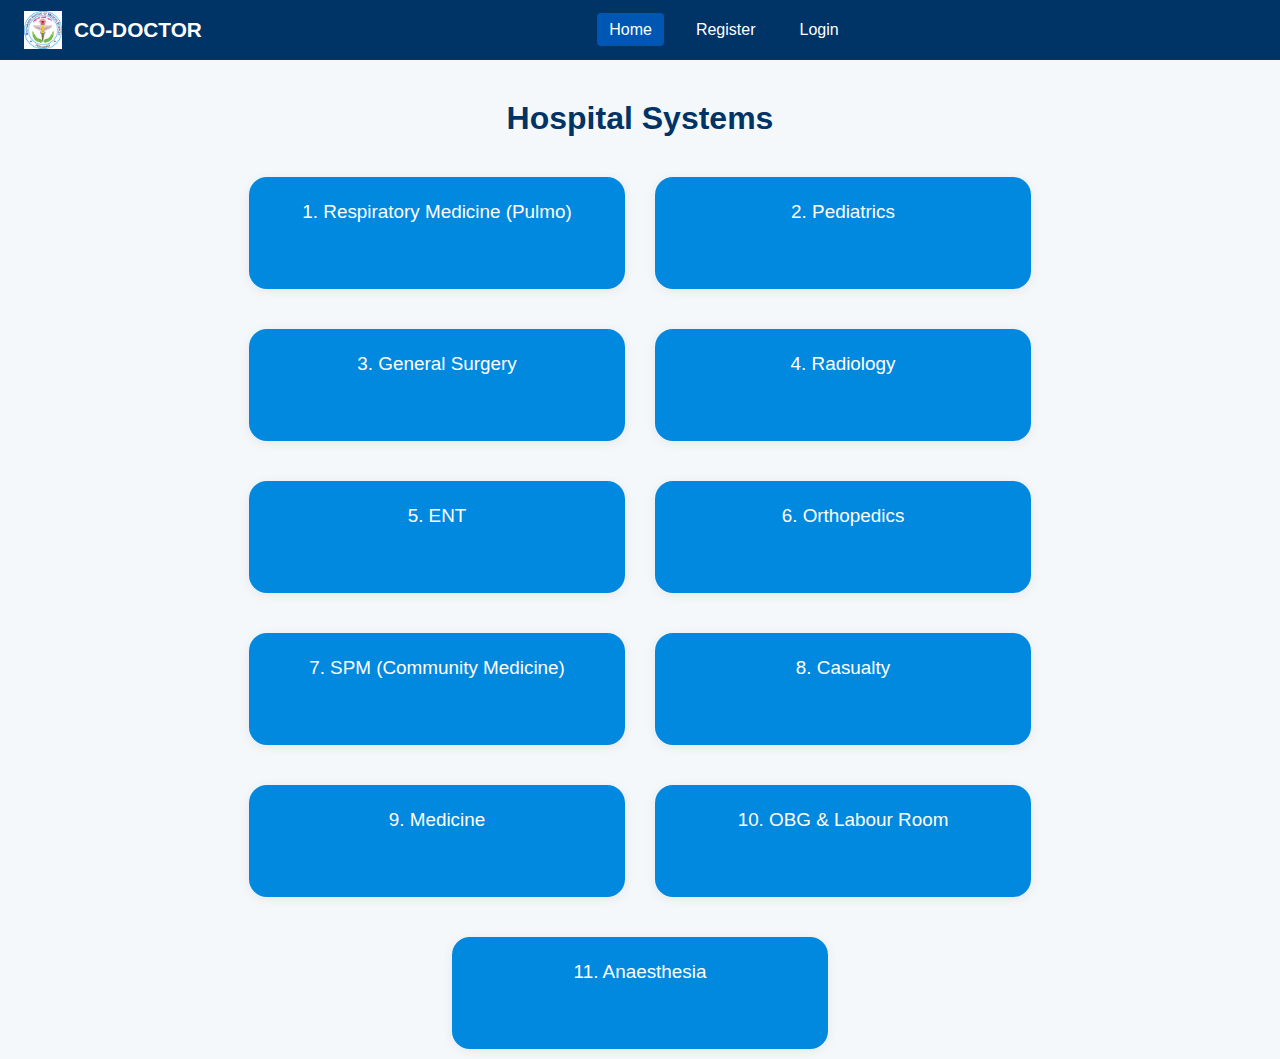
<file: index.html>
<!DOCTYPE html>
<html lang="en">
<head>
    <meta charset="UTF-8">
    <title>Doctors Availability | CO-DOCTOR</title>
    <link rel="stylesheet" href="style.css">
</head>
<body>
    <!-- Navbar -->
    <nav class="navbar">
        <div class="navbar-left">
            <img src="logo.jpeg" class="logo" alt="CO-DOCTOR Logo">
            <span class="brand-name">CO-DOCTOR</span>
        </div>
        <ul class="navbar-center">
            <li><a href="index.html" class="active">Home</a></li>
            <li><a href="register.html">Register</a></li>
            <li><a href="login.html" id="login-link">Login</a></li>
        </ul>
        <div class="navbar-right">
            <span id="doctor-credentials"></span>
            <button class="logout-btn" id="logout-btn" style="display:none;" onclick="logout()">Logout</button>
        </div>
    </nav>

    <!-- Main Section -->
    <section class="main-section">
        <h1>Hospital Systems</h1>
        <div class="system-grid" id="system-grid"></div>
    </section>

    <script src="script.js"></script>
    <script>
        // Systems data
        const systems = [
            {id: 1, name: "Respiratory Medicine (Pulmo)", subsystems: ["RICU", "TB and exam ward", "OP", "Casualty"]},
            {id: 2, name: "Pediatrics", subsystems: ["Wards", "PICU", "OP"]},
            {id: 3, name: "General Surgery", subsystems: ["OP", "Wards"]},
            {id: 4, name: "Radiology", subsystems: ["Morning", "Afternoon", "Night"]},
            {id: 5, name: "ENT", subsystems: ["Casualty", "Ward"]},
            {id: 6, name: "Orthopedics", subsystems: ["OP", "Ward/Casualty", "OT", "Casualty"]},
            {id: 7, name: "SPM (Community Medicine)", subsystems: ["Gudihattham", "Khurikidivagas", "Psychiatry", "CS", "DTC", "SUC", "Department"]},
            {id: 8, name: "Casualty", subsystems: [
                "CMO (8am-2pm, 2pm-8pm, 8pm-12am, 8pm-8am)",
                "COTM (medical/surgical)",
                "DSO (surgery)",
                "Pulmo (casualty/other)",
                "ENT",
                "Ophthal",
                "Psy"
            ]},
            {id: 9, name: "Medicine", subsystems: ["MICU", "COTM", "BCCO", "MMW", "FMW", "OP"]},
            {id: 10, name: "OBG & Labour Room", subsystems: [
                "Labour Room (Morning/Night)",
                "Admissions",
                "HDU",
                "Labour Room Intern",
                "POW 1",
                "POW 2",
                "PHW",
                "OP"
            ]},
            {id: 11, name: "Anaesthesia", subsystems: [
                "SS H",
                "Old Building",
                "Full Duty"
            ]}
        ];

        // Render systems on page load
        function renderSystems() {
            const grid = document.getElementById('system-grid');
            grid.innerHTML = '';
            systems.forEach(system => {
                const box = document.createElement('div');
                box.className = 'system-box';
                box.textContent = `${system.id}. ${system.name}`;
                box.onclick = () => {
                    window.location.href = `system.html?system=${system.id}`;
                };
                grid.appendChild(box);
            });
        }

        // Check login status and update UI
        document.addEventListener('DOMContentLoaded', function() {
            renderSystems();
            
            // Show/hide login/logout buttons based on login status
            const loggedIn = localStorage.getItem('loggedIn');
            const username = localStorage.getItem('username');
            const users = JSON.parse(localStorage.getItem('users') || '{}');
            const user = users[username];
            
            const loginLink = document.getElementById('login-link');
            const logoutBtn = document.getElementById('logout-btn');
            const credentials = document.getElementById('doctor-credentials');
            
            if (loggedIn && user) {
                if (loginLink) loginLink.parentElement.style.display = 'none';
                if (logoutBtn) logoutBtn.style.display = '';
                if (credentials) credentials.innerHTML = `Dr. <b>${user.fullname || username}</b> | <span>${user.phone || 'N/A'}</span>`;
            } else {
                if (loginLink) loginLink.parentElement.style.display = '';
                if (logoutBtn) logoutBtn.style.display = 'none';
                if (credentials) credentials.innerHTML = '';
            }
        });
    </script>
</body>
</html>
</file>
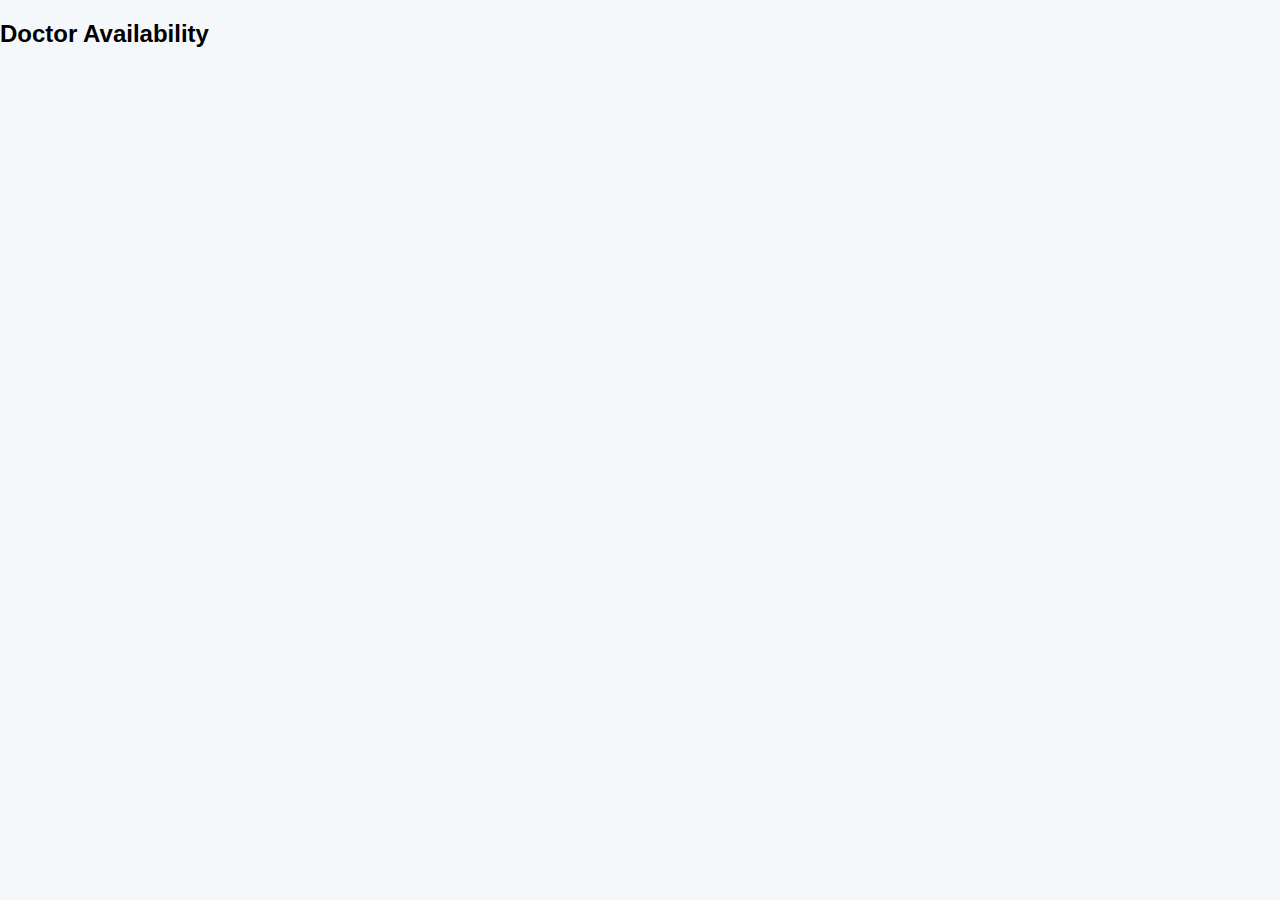
<file: dashboard.html>
<!DOCTYPE html>
<html lang="en">
<head>
    <meta charset="UTF-8">
    <meta name="viewport" content="width=device-width, initial-scale=1.0">
    <title>Doctor Dashboard</title>
    <link rel="stylesheet" href="style.css">
</head>
<body>
    <div class="dashboard-container">
        <h2>Doctor Availability</h2>
        <div id="availability"></div>
    </div>
    <script src="script.js"></script>
</body>
</html>
</file>
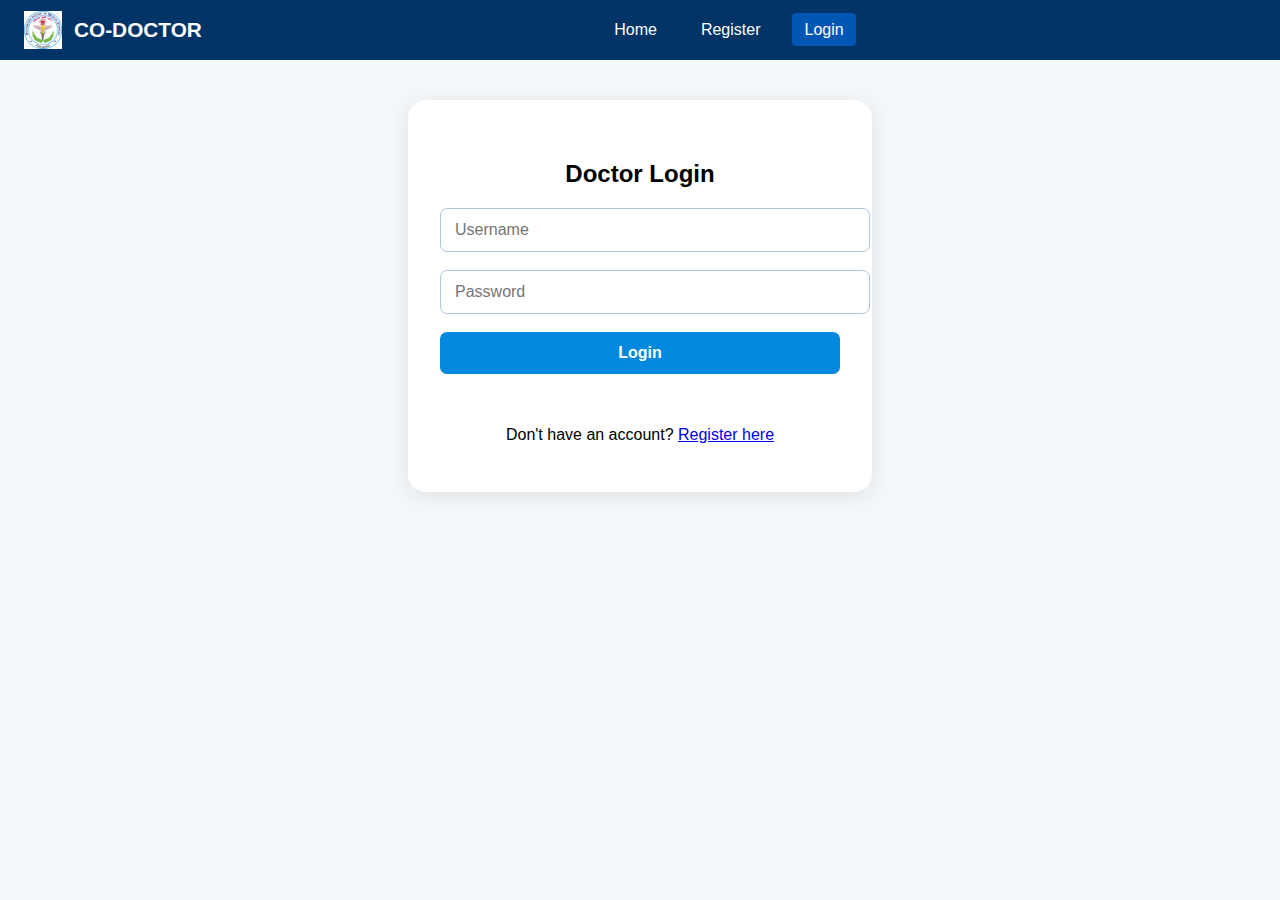
<file: login.html>
<!DOCTYPE html>
<html lang="en">
<head>
    <meta charset="UTF-8">
    <title>Login | CO-DOCTOR</title>
    <link rel="stylesheet" href="style.css">
</head>
<body>
    <!-- Navbar -->
    <nav class="navbar">
        <div class="navbar-left">
            <img src="logo.jpeg" class="logo" alt="CO-DOCTOR Logo">
            <span class="brand-name">CO-DOCTOR</span>
        </div>
        <ul class="navbar-center">
            <li><a href="index.html">Home</a></li>
            <li><a href="register.html">Register</a></li>
            <li><a href="login.html" class="active">Login</a></li>
        </ul>
        <div class="navbar-right"></div>
    </nav>

    <!-- Login Form -->
    <div class="form-container">
        <h2 class="text-center">Doctor Login</h2>
        <form id="login-form" onsubmit="event.preventDefault(); login();">
            <input type="text" id="username" placeholder="Username" required>
            <input type="password" id="password" placeholder="Password" required>
            <button type="submit" class="btn">Login</button>
        </form>
        <div id="login-error" class="error-message"></div>
        <p class="text-center" style="margin-top: 20px;">
            Don't have an account? <a href="register.html">Register here</a>
        </p>
    </div>

    <script src="script.js"></script>
</body>
</html>
</file>
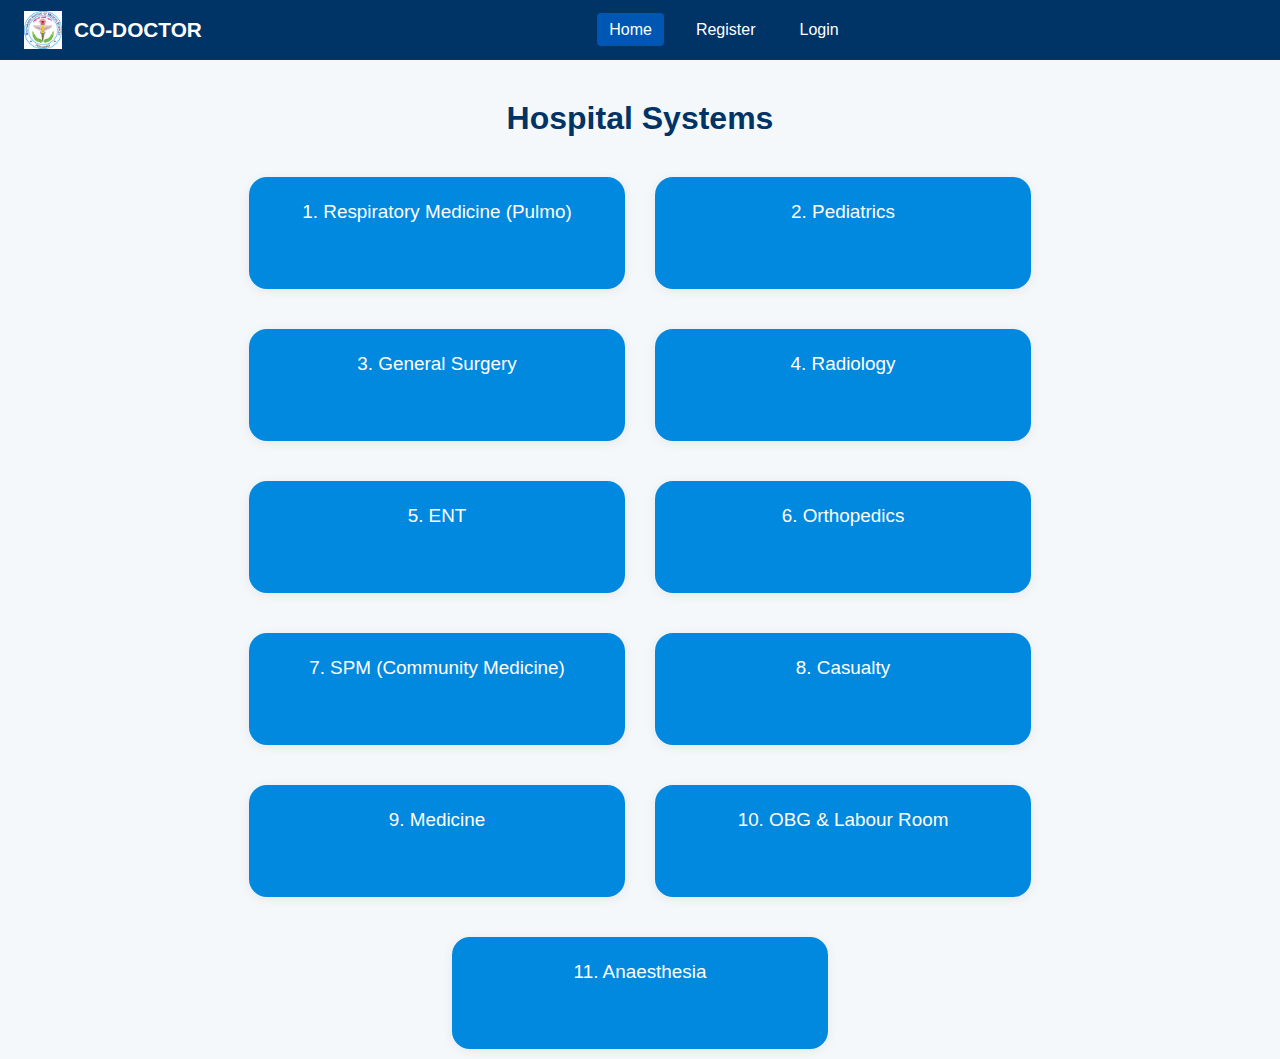
<file: system.html>
<!DOCTYPE html>
<html lang="en">
<head>
    <meta charset="UTF-8">
    <title>System Details | CO-DOCTOR</title>
    <link rel="stylesheet" href="style.css">
</head>
<body>
    <!-- Navbar -->
    <nav class="navbar">
        <div class="navbar-left">
            <img src="logo.jpeg" class="logo" alt="CO-DOCTOR Logo">
            <span class="brand-name">CO-DOCTOR</span>
        </div>
        <ul class="navbar-center">
            <li><a href="index.html">Home</a></li>
            <li><a href="#" class="active">System</a></li>
            <li><a href="form.html">Assignment</a></li>
        </ul>
        <div class="navbar-right">
            <span id="doctor-credentials"></span>
            <a href="login.html" class="login-btn" id="login-btn">Login</a>
            <button class="logout-btn" id="logout-btn" style="display:none;" onclick="logout()">Logout</button>
        </div>
    </nav>

    <!-- System Details -->
    <section class="main-section">
        <h1 id="system-name">System Details</h1>
        <div class="subsystem-list" id="subsystem-list"></div>
    </section>

    <script src="script.js"></script>
    <script>
        // Systems data
        const systems = [
            {id: 1, name: "Respiratory Medicine (Pulmo)", subsystems: ["RICU", "TB and exam ward", "OP", "Casualty"]},
            {id: 2, name: "Pediatrics", subsystems: ["Wards", "PICU", "OP"]},
            {id: 3, name: "General Surgery", subsystems: ["OP", "Wards"]},
            {id: 4, name: "Radiology", subsystems: ["Morning", "Afternoon", "Night"]},
            {id: 5, name: "ENT", subsystems: ["Casualty", "Ward"]},
            {id: 6, name: "Orthopedics", subsystems: ["OP", "Ward/Casualty", "OT", "Casualty"]},
            {id: 7, name: "SPM (Community Medicine)", subsystems: ["Gudihattham", "Khurikidivagas", "Psychiatry", "CS", "DTC", "SUC", "Department"]},
            {id: 8, name: "Casualty", subsystems: [
                "CMO (8am-2pm, 2pm-8pm, 8pm-12am, 8pm-8am)",
                "COTM (medical/surgical)",
                "DSO (surgery)",
                "Pulmo (casualty/other)",
                "ENT",
                "Ophthal",
                "Psy"
            ]},
            {id: 9, name: "Medicine", subsystems: ["MICU", "COTM", "BCCO", "MMW", "FMW", "OP"]},
            {id: 10, name: "OBG & Labour Room", subsystems: [
                "Labour Room (Morning/Night)",
                "Admissions",
                "HDU",
                "Labour Room Intern",
                "POW 1",
                "POW 2",
                "PHW",
                "OP"
            ]},
            {id: 11, name: "Anaesthesia", subsystems: [
                "SS H",
                "Old Building",
                "Full Duty"
            ]}
        ];

        // Function to get URL parameters
        function getUrlParam(param) {
            const urlParams = new URLSearchParams(window.location.search);
            return urlParams.get(param);
        }

        // Display system details and assignments
        function displaySystemDetails() {
            const systemId = getUrlParam('system');
            if (!systemId) {
                window.location.href = 'index.html';
                return;
            }
            
            const system = systems.find(s => s.id == systemId);
            if (!system) {
                window.location.href = 'index.html';
                return;
            }
            
            // Set system name
            document.getElementById('system-name').textContent = `${system.id}. ${system.name}`;
            
            // Get assignments from localStorage
            const assignments = JSON.parse(localStorage.getItem('assignments') || '{}');
            const subsystemList = document.getElementById('subsystem-list');
            
            // Display subsystems and their assignments
            system.subsystems.forEach(subsystem => {
                const subsystemItem = document.createElement('div');
                subsystemItem.className = 'subsystem-item';
                
                const subsystemHeader = document.createElement('div');
                subsystemHeader.className = 'subsystem-header';
                subsystemHeader.textContent = subsystem;
                subsystemItem.appendChild(subsystemHeader);
                
                // Add doctors assigned to this subsystem
                const doctorsList = document.createElement('div');
                doctorsList.className = 'doctors-list';
                
                if (assignments[systemId] && assignments[systemId][subsystem] && assignments[systemId][subsystem].length > 0) {
                    assignments[systemId][subsystem].forEach(doctor => {
                        const doctorCard = document.createElement('div');
                        doctorCard.className = 'doctor-card';
                        
                        const doctorName = document.createElement('div');
                        doctorName.className = 'doctor-name';
                        doctorName.textContent = `Dr. ${doctor.fullname}`;
                        
                        const doctorPhone = document.createElement('div');
                        doctorPhone.className = 'doctor-phone';
                        doctorPhone.textContent = `Phone: ${doctor.phone}`;
                        
                        doctorCard.appendChild(doctorName);
                        doctorCard.appendChild(doctorPhone);
                        doctorsList.appendChild(doctorCard);
                    });
                } else {
                    const noAssignments = document.createElement('div');
                    noAssignments.className = 'no-assignments';
                    noAssignments.textContent = 'No doctors assigned yet';
                    doctorsList.appendChild(noAssignments);
                }
                
                subsystemItem.appendChild(doctorsList);
                subsystemList.appendChild(subsystemItem);
            });
        }

        // Check login status and update UI
        document.addEventListener('DOMContentLoaded', function() {
            // Show system details
            displaySystemDetails();
            
            // Update login/logout buttons based on login status
            const loggedIn = localStorage.getItem('loggedIn');
            const username = localStorage.getItem('username');
            const users = JSON.parse(localStorage.getItem('users') || '{}');
            const user = users[username];
            
            const loginBtn = document.getElementById('login-btn');
            const logoutBtn = document.getElementById('logout-btn');
            const credentials = document.getElementById('doctor-credentials');
            
            if (loggedIn && user) {
                if (loginBtn) loginBtn.style.display = 'none';
                if (logoutBtn) logoutBtn.style.display = '';
                if (credentials) credentials.textContent = `Dr. ${user.fullname || username} | ${user.phone || 'N/A'}`;
            } else {
                if (loginBtn) loginBtn.style.display = '';
                if (logoutBtn) logoutBtn.style.display = 'none';
                if (credentials) credentials.textContent = '';
            }
        });
    </script>
</body>
</html>
</file>
<file: style.css>
/* ====== GLOBAL STYLES ====== */
body {
  font-family: Arial, sans-serif;
  margin: 0;
  background: #f5f8fa;
}

/* ====== NAVBAR ====== */
.navbar {
  background: #003366;
  color: #fff;
  display: flex;
  align-items: center;
  padding: 0 24px;
  height: 60px;
  justify-content: space-between;
}

.navbar-left {
  display: flex;
  align-items: center;
}

.logo {
  height: 38px;
  margin-right: 12px;
}

.brand-name {
  font-weight: bold;
  font-size: 1.3em;
}

.navbar-center {
  display: flex;
  list-style: none;
  margin: 0;
  padding: 0;
  gap: 20px;
}

.navbar-center li a {
  color: #fff;
  text-decoration: none;
  font-weight: 500;
  padding: 8px 12px;
  border-radius: 4px;
  transition: background 0.2s;
}

.navbar-center li a.active,
.navbar-center li a:hover {
  background: #0056b3;
}

.navbar-right {
  display: flex;
  align-items: center;
  gap: 16px;
}

#doctor-credentials {
  font-size: 1em;
  color: #bde0ff;
  margin-right: 10px;
  white-space: nowrap;
}

.login-btn, .logout-btn {
  color: #fff;
  text-decoration: none;
  background: #0056b3;
  padding: 8px 18px;
  border-radius: 6px;
  font-weight: bold;
  transition: background 0.2s;
  border: none;
  cursor: pointer;
  font-size: 1em;
}

.login-btn:hover, .logout-btn:hover {
  background: #0074d9;
}

/* ====== MAIN SECTION ====== */
.main-section {
  max-width: 1100px;
  margin: 40px auto 0 auto;
  padding: 0 16px;
}

.main-section h1 {
  color: #003366;
  margin-bottom: 24px;
  text-align: center;
}

/* ====== SYSTEM GRID & BOXES ====== */
.system-grid {
  display: flex;
  flex-wrap: wrap;
  gap: 30px;
  justify-content: center;
  margin-top: 40px;
}

.system-box {
  background: #0188df;
  color: #fff;
  border-radius: 18px;
  box-shadow: 0 2px 12px rgba(0,0,0,0.07);
  width: 320px;
  min-height: 70px;
  margin-bottom: 10px;
  cursor: pointer;
  transition: transform 0.1s, box-shadow 0.1s, background 0.2s;
  padding: 24px 28px 18px 28px;
  font-size: 1.18em;
  display: flex;
  flex-direction: column;
  align-items: center;
  text-align: center;
}

.system-box:hover {
  background: #0056b3;
  transform: translateY(-4px) scale(1.03);
  box-shadow: 0 6px 18px rgba(0,0,0,0.12);
}

/* ====== SUBSYSTEM & DOCTOR DISPLAY ====== */
.subsystem-list {
  width: 100%;
  margin-top: 15px;
  background: #e6f0ff;
  border-radius: 12px;
  padding: 15px;
}

.subsystem-item {
  margin-bottom: 12px;
  padding: 10px;
  background: #fff;
  border-radius: 8px;
  box-shadow: 0 2px 6px rgba(0,0,0,0.05);
}

.subsystem-header {
  color: #003366;
  font-weight: 600;
  margin-bottom: 8px;
}

.doctor-card {
  padding: 8px;
  margin: 5px 0;
  background: #f8f9fa;
  border-radius: 4px;
  font-size: 0.95em;
}

.doctor-name {
  font-weight: 500;
  color: #2c3e50;
}

.doctor-phone {
  color: #7f8c8d;
  font-size: 0.9em;
}

.no-assignments {
  color: #95a5a6;
  font-style: italic;
}

/* ====== FORM STYLES ====== */
.form-container {
  background: #fff;
  padding: 40px 32px 32px 32px;
  border-radius: 18px;
  box-shadow: 0 4px 24px rgba(0,0,0,0.09);
  max-width: 400px;
  margin: 40px auto;
}

input, select {
  width: 100%;
  padding: 12px 14px;
  margin-bottom: 18px;
  border: 1px solid #b0c4de;
  border-radius: 7px;
  font-size: 1em;
  outline: none;
  transition: border 0.2s;
}

input:focus, select:focus {
  border: 1.5px solid #0188df;
}

button.btn, .btn {
  width: 100%;
  padding: 12px 0;
  background: #0188df;
  color: #fff;
  border: none;
  border-radius: 7px;
  font-weight: bold;
  cursor: pointer;
  transition: background 0.2s;
  font-size: 1em;
  margin-bottom: 0;
}

button.btn:hover, .btn:hover {
  background: #0056b3;
}

/* Leave Button */
#leave-btn {
  background: #e74c3c;
  color: #fff;
  border: none;
  border-radius: 7px;
  padding: 10px 18px;
  font-weight: bold;
  cursor: pointer;
  transition: background 0.2s;
  margin-top: 10px;
  width: auto;
  display: inline-block;
}

#leave-btn:hover {
  background: #c0392b;
}

/* ====== MESSAGES & FEEDBACK ====== */
#success-message {
  color: #27ae60;
  margin-top: 10px;
  font-size: 1em;
  min-height: 22px;
  text-align: center;
}

#error-message, .error-message {
  color: #e74c3c;
  margin-top: 10px;
  font-size: 1em;
  min-height: 22px;
  text-align: center;
}

/* ====== RESPONSIVE DESIGN ====== */
@media (max-width: 700px) {
  .system-box {
    width: 95vw;
    min-width: unset;
    font-size: 1em;
    padding: 18px 8px 14px 8px;
  }
  
  .navbar-center {
    gap: 12px;
  }
  
  .navbar-center li a {
    padding: 6px 8px;
    font-size: 0.9em;
  }
  
  .login-btn, .logout-btn {
    padding: 6px 12px;
    font-size: 0.95em;
  }

  .form-container {
    padding: 28px 8px;
    max-width: 99vw;
  }
}

/* ====== UTILITY CLASSES ====== */
.text-center {
  text-align: center;
}
.text-bold {
  font-weight: bold;
}
</file>
